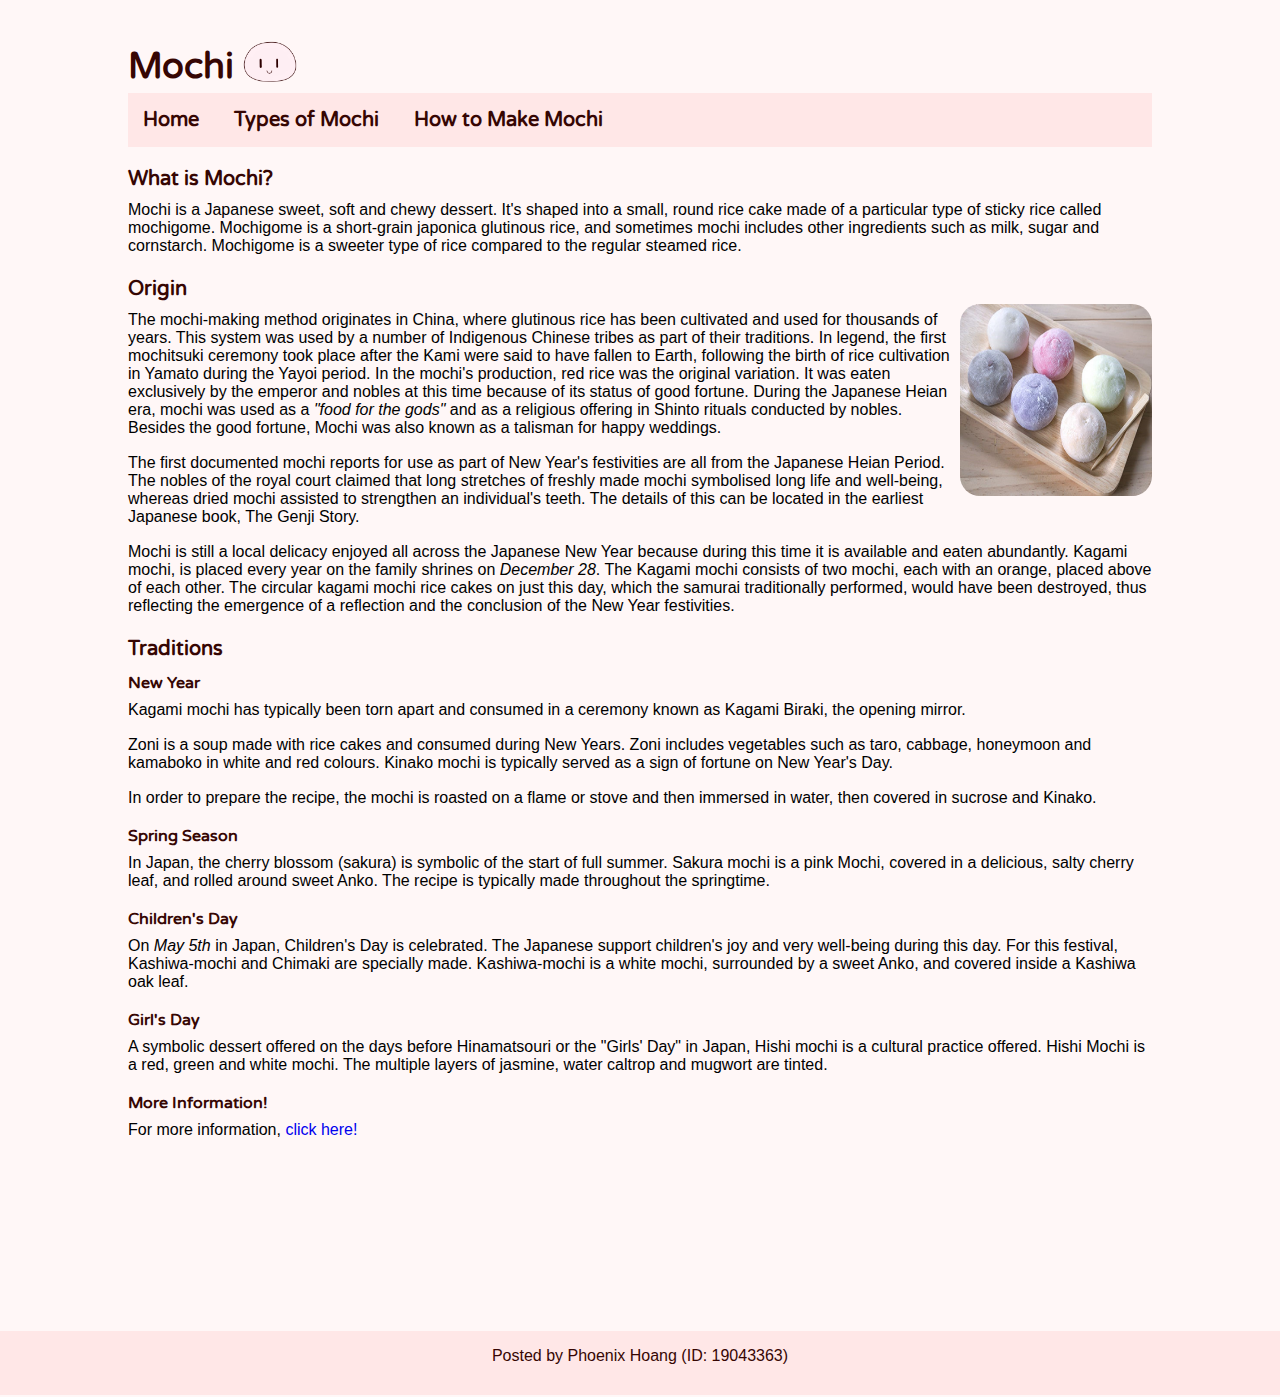
<file: index.html>
<!DOCTYPE html>

<html lang = "en">

<head>

	<meta charset = "utf-8">

	<link rel = "stylesheet" href = "styles.css" >

	<link href='https://fonts.googleapis.com/css?family=Varela Round' rel='stylesheet'>

	<meta name = "viewport" content = "width = device-width", initial-scale = 1.0">

	<title>Homepage</title>

</head>

<body>

	<div id = "container">

		<div id = "stick">

		<header>
			<a href = "index.html"><h1>Mochi</h1></a>

				<div id = "logo">
					<a href = "index.html"><img src = "mochi-logo.jpg" id = "mochi-logo" alt = "Home" width = "100px" height = "100px"></a>
				</div>

		</header>

		<nav>
			<ul>
				<li><a href = "index.html">Home</a></li>
				<li><a href = "Types of Mochi.html">Types of Mochi</a></li>
				<li><a href = "How to Make Mochi.html">How to Make Mochi</a></li>
			</ul>
		</nav>

		</div>

		<main>

			<article>
			
				<section>

					<h2>What is Mochi?</h2>

					<p>Mochi is a Japanese sweet, soft and chewy dessert. It's shaped into a small, round rice cake made of a particular type of sticky rice called mochigome. 
						Mochigome is a short-grain japonica glutinous rice, and sometimes mochi includes other ingredients such as milk, sugar and cornstarch. Mochigome is a 
						sweeter type of rice compared to the regular steamed rice. </p>

						<img src = "mochi-image.jpg" id = "mochi-1-img" alt = "Mochi image" width = "100px" height = "100px">

				</section>
				
				<section>
					<h2>Origin</h2>
					<p>The mochi-making method originates in China, where glutinous rice has been cultivated and used for thousands of years. This system was used by a number 
						of Indigenous Chinese tribes as part of their traditions. In legend, the first mochitsuki ceremony took place after the Kami were said to have fallen 
						to Earth, following the birth of rice cultivation in Yamato during the Yayoi period. In the mochi's production, red rice was the original variation.
						It was eaten exclusively by the emperor and nobles at this time because of its status of good fortune. During the Japanese Heian era, mochi 
						was used as a <em>"food for the gods"</em> and as a religious offering in Shinto rituals conducted by nobles. Besides the good fortune, Mochi was also known 
						as a talisman for happy weddings.</p>

					<p>The first documented mochi reports for use as part of New Year's festivities are all from the Japanese Heian Period. The nobles of the royal court 
						claimed that long stretches of freshly made mochi symbolised long life and well-being, whereas dried mochi assisted to strengthen an individual's 
						teeth. The details of this can be located in the earliest Japanese book, The Genji Story.</p>

					<p>Mochi is still a local delicacy enjoyed all across the Japanese New Year because during this time it is available and eaten abundantly. Kagami mochi, 
						is placed every year on the family shrines on <em>December 28</em>. The Kagami mochi consists of two mochi, each with an orange, placed above of each other. 
						The circular kagami mochi rice cakes on just this day, which the samurai traditionally performed, would have been destroyed, thus reflecting the 
						emergence of a reflection and the conclusion of the New Year festivities. </p>

				</section>

				<section>
					<h2>Traditions</h2>
					<h3>New Year</h3>
					<p>Kagami mochi has typically been torn apart and consumed in a ceremony known as Kagami Biraki, the opening mirror.</p>

					<p>Zoni is a soup made with rice cakes and consumed during New Years. Zoni includes vegetables such as taro, cabbage, honeymoon and kamaboko in white 
						and red colours. Kinako mochi is typically served as a sign of fortune on New Year's Day.</p>

					<p>In order to prepare the recipe, the mochi is roasted on a flame or stove and then immersed in water, then covered in sucrose and Kinako.</p>
					
					<h3>Spring Season</h3>
					<p>In Japan, the cherry blossom (sakura) is symbolic of the start of full summer. Sakura mochi is a pink Mochi, covered in a delicious, salty cherry leaf, 
						and rolled around sweet Anko. The recipe is typically made throughout the springtime.</p>

					<h3>Children's Day</h3>
					<p>On <em>May 5th</em> in Japan, Children's Day is celebrated. The Japanese support children's joy and very well-being during this day. For this festival, 
						Kashiwa-mochi and Chimaki are specially made. Kashiwa-mochi is a white mochi, surrounded by a sweet Anko, and covered inside a Kashiwa oak leaf. </p>

					<h3>Girl's Day</h3>
					<p>A symbolic dessert offered on the days before Hinamatsouri or the "Girls' Day" in Japan, Hishi mochi is a cultural practice offered. Hishi Mochi is a 
						red, green and white mochi. The multiple layers of jasmine, water caltrop and mugwort are tinted.</p>

					<h3>More Information!</h3>
					<p>For more information, <a href = "https://en.wikipedia.org/wiki/Mochi" title = "Mochi Wikipedia">click here!</a></p>

				</section>

			</article>

		</main>

		</div>

		<footer>
			<p>Posted by Phoenix Hoang (ID: 19043363)</p>
		</footer>

</body>

</html>
</file>
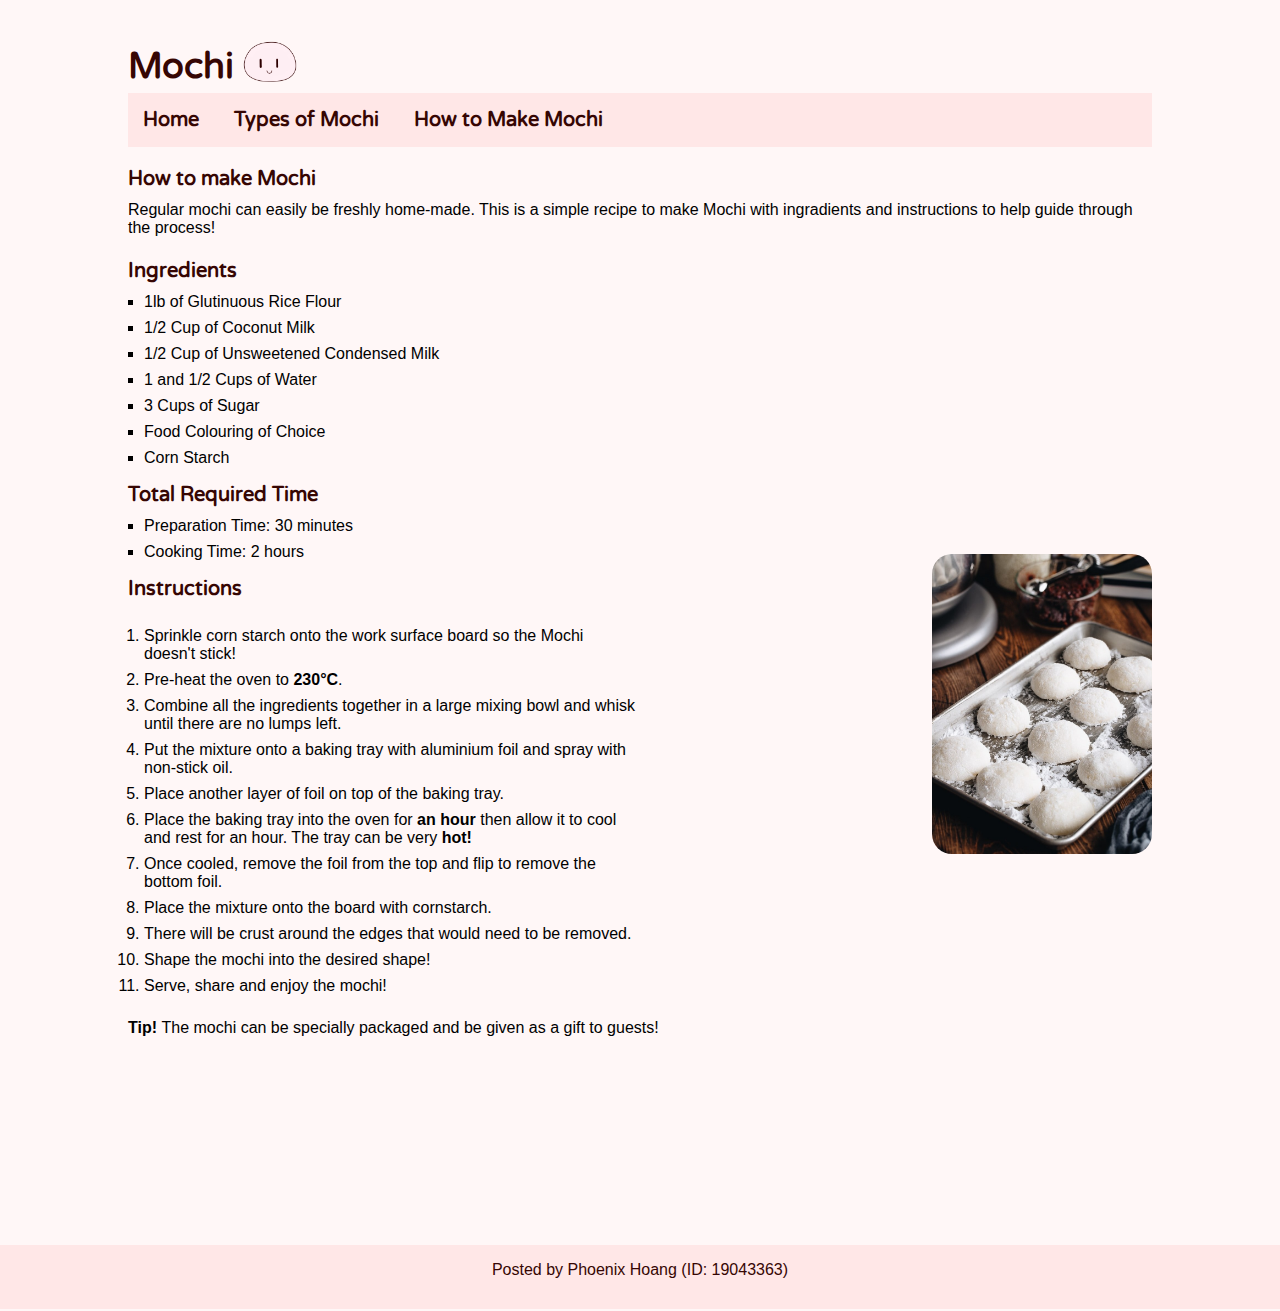
<file: How to Make Mochi.html>
<!DOCTYPE html>

<html lang = "en">

<head>

	<meta charset = "utf-8">

	<link rel = "stylesheet" href = "styles.css" >

	<link href='https://fonts.googleapis.com/css?family=Varela Round' rel='stylesheet'>

	<meta name = "viewport" content = "width = device-width", initial-scale = 1.0">

	<title>How to make Mochi</title>

</head>

<body>

	<div id = "container">

		<header>
			<a href = "index.html"><h1>Mochi</h1></a>

				<div id = "logo">
					<a href = "index.html"><img src = "mochi-logo.jpg" id = "mochi-logo" alt = "Home" width = "100px" height = "100px"></a>
				</div>

		</header>
					
		<nav>
			<ul>
				<li><a href = "index.html">Home</a></li>
				<li><a href = "Types of Mochi.html">Types of Mochi</a></li>
				<li><a href = "How to Make Mochi.html">How to Make Mochi</a></li>
			</ul>
		</nav>

		<main>
			
			<article id = "content">
			
				<section class = "sections">
					<h2>How to make Mochi</h2>
					<p>Regular mochi can easily be freshly home-made. This is a simple recipe to make Mochi with ingradients and instructions to help guide through the process!</p>

				</section>
				

				<section id = "ingredients">

					<h2>Ingredients</h2>

					<ul>
						<li>1lb of Glutinuous Rice Flour</li>
						<li>1/2 Cup of Coconut Milk</li>
						<li>1/2 Cup of Unsweetened Condensed Milk</li>
						<li>1 and 1/2 Cups of Water</li>
						<li>3 Cups of Sugar</li>
						<li>Food Colouring of Choice</li>
						<li>Corn Starch</li>
					</ul>

				</section>

				<section id = "preparation">
						<h2>Total Required Time</h2>
						<ul>
							<li>Preparation Time: 30 minutes</li>
							<li>Cooking Time: 2 hours</li>
						</ul>
					</section>

				<section id = "instructions">
					<h2>Instructions</h2>

					<ol id = "instructions-list">
						<li>Sprinkle corn starch onto the work surface board so the Mochi doesn't stick!</li>
						<li>Pre-heat the oven to <strong>230°C</strong>.</li>
						<li>Combine all the ingredients together in a large mixing bowl and whisk until there are no lumps left.</li>
						<li>Put the mixture onto a baking tray with aluminium foil and spray with non-stick oil.</li>
						<li>Place another layer of foil on top of the baking tray.</li>
						<li>Place the baking tray into the oven for <strong>an hour</strong> then allow it to cool and rest for an hour.
							The tray can be very <strong>hot!</strong>
						</li>
						<li>Once cooled, remove the foil from the top and flip to remove the bottom foil.</li>
						<li>Place the mixture onto the board with cornstarch.</li>
						<li>There will be crust around the edges that would need to be removed.</li>
						<li>Shape the mochi into the desired shape!</li>
						<li>Serve, share and enjoy the mochi!</li>
					</ol>

					<p><strong>Tip! </strong> The mochi can be specially packaged and be given as a gift to guests!</p>

					<img src = "making-mochi.jpg" id = "making-mochi-img" alt = "Making Mochi>" width = "100%" height = "100%">

				</section>

			</article>

		</main>

		</div>

		<footer id = "footer">
			<p>Posted by Phoenix Hoang (ID: 19043363)</p>
		</footer>

</body>

</html>
</file>
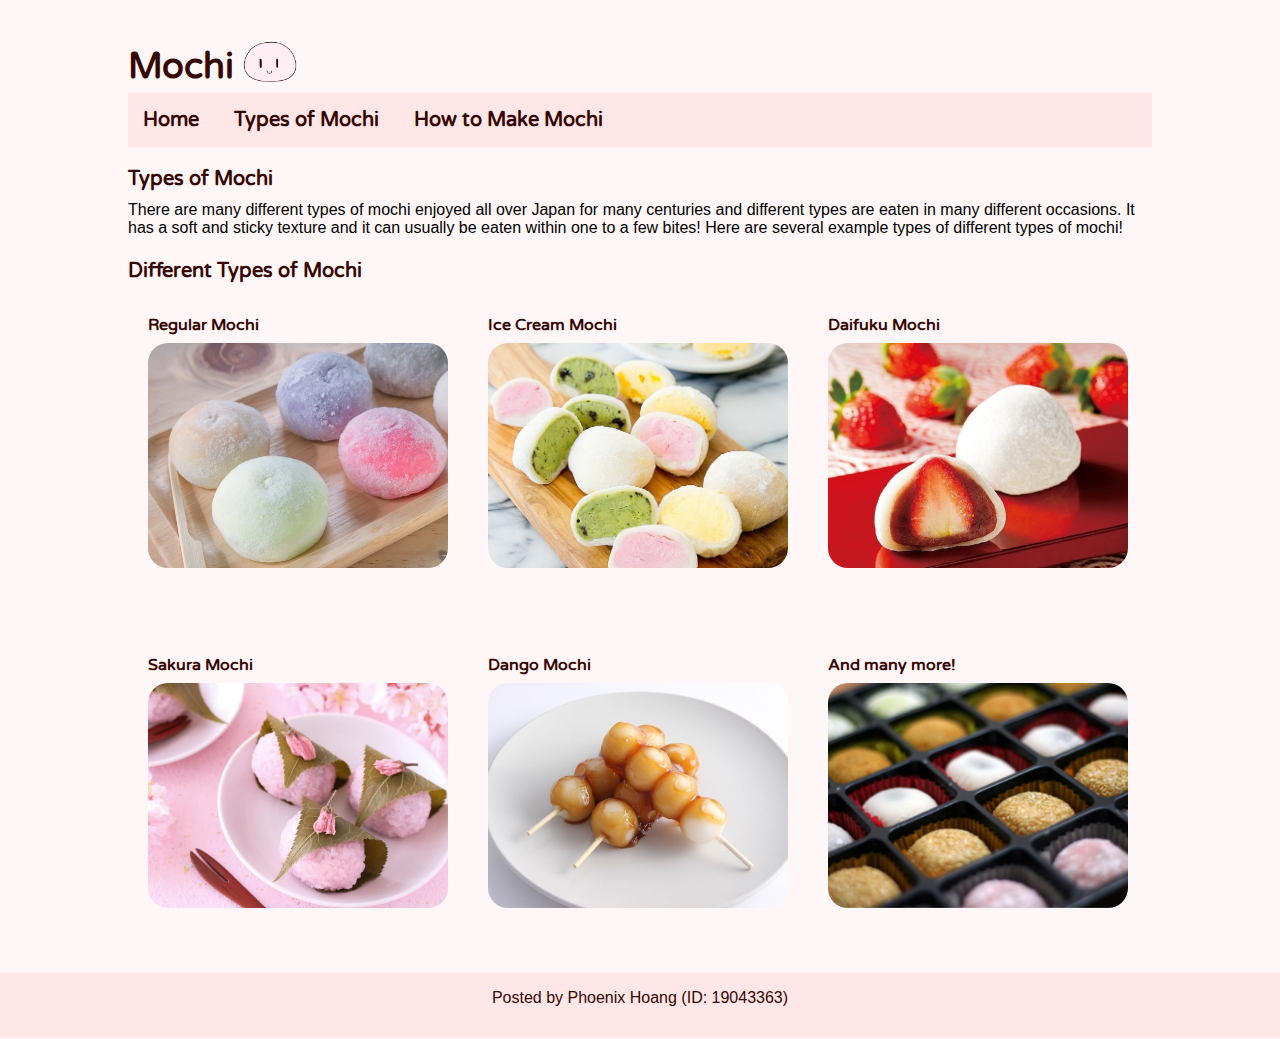
<file: Types of Mochi.html>
<!DOCTYPE html>

<html lang = "en">

<head>

	<meta charset = "utf-8">

	<link rel = "stylesheet" href = "styles.css" >

	<link href='https://fonts.googleapis.com/css?family=Varela Round' rel='stylesheet'>

	<meta name = "viewport" content = "width = device-width", initial-scale = 1.0">

	<title>Types of Mochi</title>

</head>

<body>

	<div id = "container">

		<header>
			<a href = "index.html"><h1>Mochi</h1></a>

				<div id = "logo">
					<a href = "index.html"><img src = "mochi-logo.jpg" id = "mochi-logo" alt = "Home" width = "100px" height = "100px"></a>
				</div>

		</header>
					
		<nav>
			<ul>
				<li><a href = "index.html">Home</a></li>
				<li><a href = "Types of Mochi.html">Types of Mochi</a></li>
				<li><a href = "How to Make Mochi.html">How to Make Mochi</a></li>
			</ul>
		</nav>

		<main>
			
			<article>
			
				<section>
					<h2>Types of Mochi</h2>
					<p>There are many different types of mochi enjoyed all over Japan for many centuries and different types are eaten in many different occasions. It 
						has a soft and sticky texture and it can usually be eaten within one to a few bites! Here are several example types of different types of mochi!
					</p>

				</section>
				
					<h2>Different Types of Mochi</h2>

				<section class = "section-types">
					<h3>Regular Mochi</h3>

					<div class = "types-images">
						<img src = "regular-mochi.jpg" class = "mochi-types-img" alt = "Regular Mochi" width = "100%" height = "100%">
					
						<div class="centered">
							<div class="text">
								<h3>Regular Mochi</h3>
								<p>Many flavours such as mango, vanilla, chocolate and many more!</p>
							</div>	
						</div>
					</div>
				</section>

				<section class = "section-types">
					<h3>Ice Cream Mochi</h3>
					
					<div class = "types-images">
						<img src = "ice-cream-mochi.jpg" class = "mochi-types-img" alt = "Ice Cream Mochi" width = "100%" height = "100%">
				
						<div class="centered">
							<div class="text">
								<h3>Ice Cream Mochi</h3>
								<p>Ice Cream Mochi has any flavoured ice cream within the middle!</p>
							</div>	
						</div>	
					</div>
				</section>
				
				<section class = "section-types">
						<h3>Daifuku Mochi</h3>
	
						<div class = "types-images">
							<img src = "daifuku-mochi.jpg" class = "mochi-types-img" alt = "Daifuku Mochi" width = "100%" height = "100%">
						
							<div class="centered">
								<div class="text">
									<h3>Daifuku Mochi</h3>
									<p>Daifuku Mochi usually has red-bean or Anko filling with a strawberry!</p>
								</div>	
							</div>
						</div>
					</section>

				<section class = "section-types">
						<h3>Sakura Mochi</h3>
	
						<div class = "types-images">
							<img src = "sakura-mochi.jpg" class = "mochi-types-img" alt = "Sakura Mochi" width = "100%" height = "100%">
						
							<div class="centered">
								<div class="text">
									<h3>Sakura Mochi</h3>
									<p>Sakura Mochi is filled with red bean paste and wrapped with a salty pickled cherry leaf!</p>
								</div>	
							</div>	
						</div>
					</section>

				<section class = "section-types">
						<h3>Dango Mochi</h3>
	
						<div class = "types-images">
							<img src = "dango-mochi.jpg" class = "mochi-types-img" alt = "Dango Mochi" width = "100%" height = "100%">
						
							<div class="centered">
								<div class="text">
									<h3>Daifuku Mochi</h3>
									<p>Dango is soft and usually sweetened with sugar!</p>
								</div>	
							</div>	
						</div>
					</section>

				<section class = "section-types">
					<h3>And many more!</h3>

					<div class = "types-images">
					<img src = "mochi-many-types.jpg" class = "mochi-types-img" alt = "Many types of Mochi>" width = "100%" height = "100%">
					
						<div class="centered">
							<div class="text">
								<h3>And many more!</h3>
								<p>There are many other types of mochi! Please <a href = "https://tokyotreat.com/news/10-types-of-mochi" title = "10 Types of Mochi">click here</a> for more! </p>
							</div>	
						</div>	
					</div>
				</section>

			</article>

		</main>

	</div>

	<footer id = "footer">
		<p>Posted by Phoenix Hoang (ID: 19043363)</p>
	</footer>

</body>

</html>
</file>
<file: styles.css>
body, h1, h2, h3, header, main, nav, section, footer, p, a, li, ul{ 
	margin: 0;
	padding: 0;
}

body{
	background-color: #FFF7F7;
}

#container {
	width: 80%;
	padding: 15px;
	margin: 0 auto;
	margin-top: 30px;
}

main{
	padding-bottom: 2em; 
}

h1, h2, h3{
	font-family: 'Varela Round';
	color: #360603;
}

h1{
	font-size: 3em;
}

h2{
	font-size: 1.5em;
	padding-bottom: 0.5em;
	margin-top: 5px;
}

h3{
	font-size: 1.15em;
	padding-bottom: 0.5em;
	margin-top: 2px;
}

p{
	font-family: sans-serif;
	font-size: 1em;
	padding-bottom: 2em;
	margin-bottom: -15px;
}

#logo {
	position: absolute;
	float: left;
	margin-left: 140px;
	margin-top: -85px;
}

#mochi-logo{
	height: 100px;
	width: 100px;
}

li{
	font-family: sans-serif;
	font-size: 1em;
}

a {
	text-decoration: none;
}

nav{
	font-size: 1.5em;
	background-color: #FFE7E7;
	padding: 0.75em;
	padding-left: 0;
	padding-right: 0;
	margin-top: 5px;
	margin-bottom: 20px;
	font-weight: bold;
}

nav li{
	font-family: 'Varela Round';
	list-style-type: none;
	text-align: center;
	display: inline-block;
}

nav a {
	color: #360603;
	padding: 0.75em;
}

li a:visited{
	color: #360603;
}

li a:hover{
	background-color: #EDCACA;
	color: white;
}

li a:active{
	background-color: #EDCACA;
}

#mochi-1-img{
	border-radius: 20px;
	margin-top: 2em;
	height: 15vw;
	width: 15vw;
	float: right;
}

.section-types {
	position: relative;
	margin: 20px;
	height: 30%;
	width: 30%;
	float: left;
}

.mochi-types-img {
	margin-bottom: 10px;
	opacity: 1;
	display: block;
	backface-visibility: hidden;
	transition: width 0.5s, height 0.5s;
	width: 100%;
	height: 100%;
	border-radius: 20px;
}
.centered {
	transition: .5s ease;
	opacity: 0;
	position: absolute;
	top: 50%;
	left: 50%;
	transform: translate(-50%, -50%);
	-ms-transform: translate(-50%, -50%);
	text-align: center;
}

.types-images:hover .mochi-types-img {
	opacity: 0.3;

}
  
.types-images:hover .centered {
	opacity: 1;
}

.text {
	background-color: #EDCACA;
	color: #360603;
	font-size: 16px;
	padding: 16px 32px;
	border-radius: 10px;
	transition: width 0.5s, height 0.5s;
}

#ingredients, #preparation, #instructions{
	margin-bottom: 1em;
}

#ingredients li{
	position: relative;
	list-style-type: square;
	margin-left: 1em;
	margin-bottom: 0.5em;
}

#preparation li{
	position: relative;
	list-style-type: square;
	margin-left: 1em;
	margin-bottom: 0.5em;
}

#instructions li{
	position: relative;
	list-style-type:decimal;
	margin-left: -1.5em;
	padding-bottom: 0.5em;
	width: 50%;
}

#making-mochi-img{
	border-radius: 20px;
	width: 300px;
	height: 400px;
	float: right;
	margin-top: -350px;
}

footer{
	margin-top: 10%;
	text-align: center;
	background-color:#FFE7E7;
	padding: 1em;
	color:#360603;
	height: 2em;
	clear: left;
}

@media (max-width: 1500px){
	h1 {font-size: 2.25em;}
	h2 {font-size: 1.25em;}
	h3 {font-size: 1em;}
	p {font-size: 1em;}
	li {font-size: 1em;}

	nav {font-size: 1.25em;}

	#logo {
		margin-left: 105px;
		margin-top: -64px;
	}

	#mochi-logo{
		height: 75px;
		width: 75px;
	}
	
	.section-types {
		position: relative;
		margin: 20px;
		height: 300px;
		width: 300px;
		float: left;
	}

	.mochi-types-img {border-radius: 20px;}

	#making-mochi-img{
		margin-bottom: 10px;
		opacity: 1;
		display: block;
		width: 220px;
		height: 300px;
		border-radius: 20px;
		float: right;
		margin-top: -500px;
	}

	.text {
		background-color: #EDCACA;
		color: #360603;
		font-size: 1em;
		padding: 10px;
		border-radius: 10px;
		transition: width 0.5s, height 0.5s;
	}

}

@media (max-width: 480px){
	#container {
		width: 75%;
		padding: 15px;
		margin: 0 auto;
		margin-top: 30px;
	}

	h1 {font-size: 1.5em;}
	h2 {font-size: 0.75em;}
	h3 {font-size: 0.5em;}
	p {font-size: 0.5em;}
	li{font-size: 0.5em;}

	nav {
		font-size: 0.75em;
		background-color:#FFF7F7;
		color: #360603;
		margin-bottom: 0;
		}

	nav li{
		display: block;
		margin-bottom: 5px;
		background-color: #FFE7E7;
		padding: 5px;
		text-align: left;
	}

	li a:hover{
		color: #360603;
	}

	#logo {
		margin-left: 70px;
		margin-top: -43px;
	}

	#mochi-logo{
		height: 50px;
		width: 50px;
	}

	.section-types {
		position: relative;
		height: 80%;
		width: 80%;
	}

	#mochi-1-img{
		border-radius: 10px;
		margin-top: 2em;
		height: 15vw;
		width: 15vw;
		display: block;
		clear: left;
	}

	.mochi-types-img {border-radius: 10px;}

	#making-mochi-img{
		margin: 0;
		margin-bottom: 10px;
		opacity: 1;
		display: block;
		border-radius: 10px;
		height: 80%;
		width: 80%;
		float: left;
		clear: left;
		margin-top: 1em;
	}

	#instructions-list{
		margin-top: -0.1em;
		margin-left: -1em;
		float: left;
		width: 100%;
	}

}
</file>
